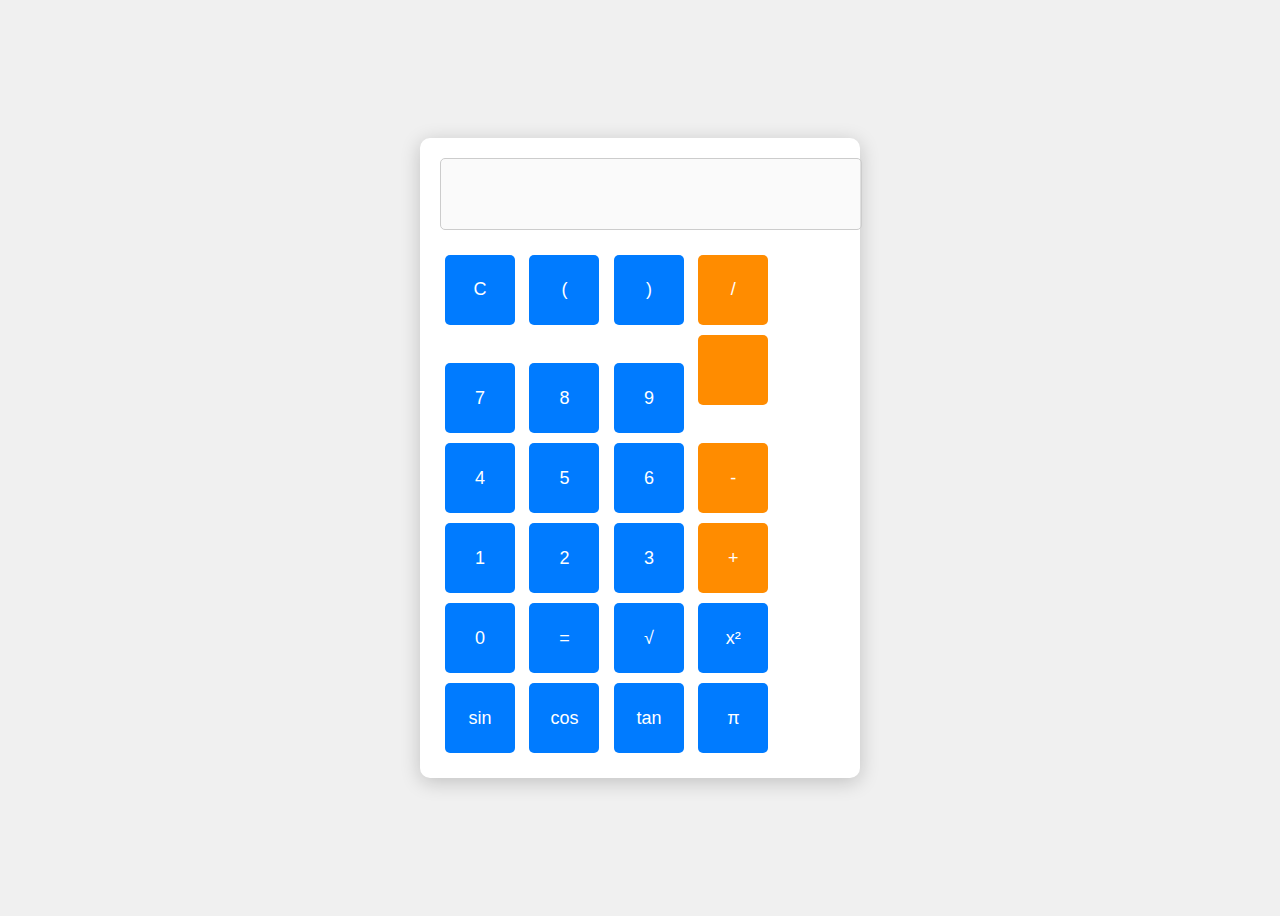
<file: index.html>
<!DOCTYPE html>
<html lang="en">
<head>
    <meta charset="UTF-8">
    <meta name="viewport" content="width=device-width, initial-scale=1.0">
    <title>Scientific Calculator</title>
    <style>
        body {
            display: flex;
            justify-content: center;
            align-items: center;
            height: 100vh;
            background-color: #f0f0f0;
            font-family: Arial, sans-serif;
        }
        #calculator {
            border-radius: 10px;
            box-shadow: 0 4px 20px rgba(0, 0, 0, 0.2);
            background-color: #ffffff;
            padding: 20px;
            width: 400px;
        }
        #display {
            width: 100%;
            height: 50px;
            font-size: 24px;
            text-align: right;
            padding: 10px;
            border: 1px solid #ccc;
            border-radius: 5px;
            margin-bottom: 20px;
        }
        button {
            width: 70px;
            height: 70px;
            font-size: 18px;
            margin: 5px;
            border: none;
            border-radius: 5px;
            background-color: #007bff;
            color: white;
            cursor: pointer;
            transition: background-color 0.3s;
        }
        button:hover {
            background-color: #0056b3;
        }
        button:active {
            background-color: #004080;
        }
        .operator {
            background-color: #ff8c00;
        }
        .operator:hover {
            background-color: #e07b00;
        }
        .operator:active {
            background-color: #c06900;
        }
    </style>
</head>
<body>

<div id="calculator">
    <input type="text" id="display" disabled>
    <div>
        <button onclick="clearDisplay()">C</button>
        <button onclick="appendToDisplay('(')">(</button>
        <button onclick="appendToDisplay(')')">)</button>
        <button class="operator" onclick="appendToDisplay('/')">/</button>
    </div>
    <div>
        <button onclick="appendToDisplay('7')">7</button>
        <button onclick="appendToDisplay('8')">8</button>
        <button onclick="appendToDisplay('9')">9</button>
        <button class="operator" onclick="appendToDisplay('')"></button>
    </div>
    <div>
        <button onclick="appendToDisplay('4')">4</button>
        <button onclick="appendToDisplay('5')">5</button>
        <button onclick="appendToDisplay('6')">6</button>
        <button class="operator" onclick="appendToDisplay('-')">-</button>
    </div>
    <div>
        <button onclick="appendToDisplay('1')">1</button>
        <button onclick="appendToDisplay('2')">2</button>
        <button onclick="appendToDisplay('3')">3</button>
        <button class="operator" onclick="appendToDisplay('+')">+</button>
    </div>
    <div>
        <button onclick="appendToDisplay('0')">0</button>
        <button onclick="calculate()">=</button>
        <button onclick="appendToDisplay('Math.sqrt(')">√</button>
        <button onclick="appendToDisplay('Math.pow(')">x²</button>
    </div>
    <div>
        <button onclick="appendToDisplay('Math.sin(')">sin</button>
        <button onclick="appendToDisplay('Math.cos(')">cos</button>
        <button onclick="appendToDisplay('Math.tan(')">tan</button>
        <button onclick="appendToDisplay('Math.PI')">π</button>
    </div>
</div>

<script>
    function appendToDisplay(value) {
        document.getElementById('display').value += value;
    }

    function clearDisplay() {
        document.getElementById('display').value = '';
    }

    function calculate() {
        const display = document.getElementById('display');
        try {
            display.value = eval(display.value);
        } catch (error) {
            display.value = 'Error';
        }
    }
</script>

</body>
</html>
</file>
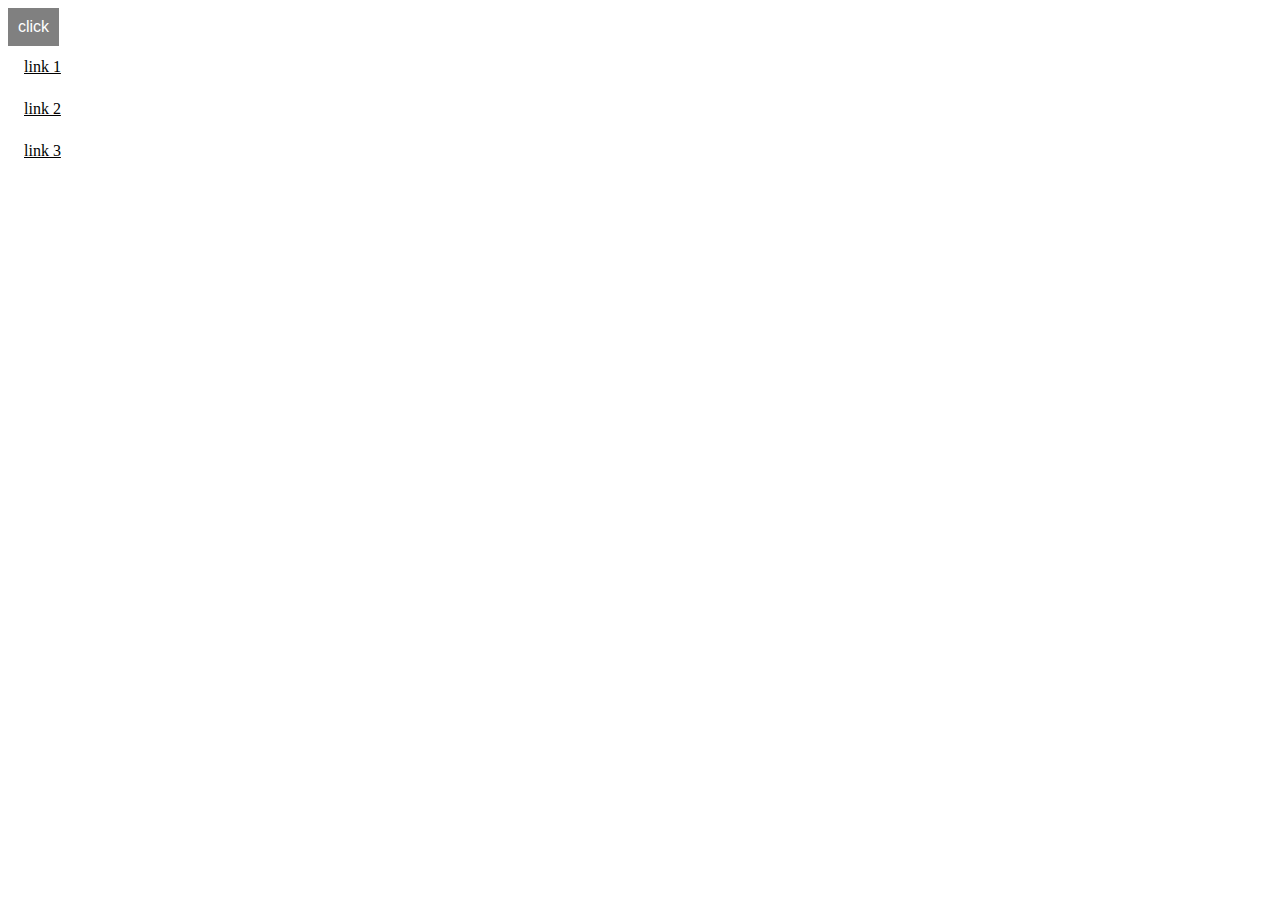
<file: link.html>
<!DOCTYPE html>
<head>
    <style>
.dropbtn{
background-color:gray;
color:white;
padding:10px;
font-size: 16px;
border:none;
    }
    ,dropdown:hover .dropdown-content{
        display:block;
    }
    .dropdown-content a{
        color: black;
        padding:12px 16px;
        display:block;
    }
    .dropdown{
        position:absolute;
        display:inline block;
    }
    .dropdown:hover .dropbtn{
    background-color: aqua;    
    }
    </style>
</head>

<body>
    <div class="dropdown">
        <button class="dropbtn">click</button>
        <div class="dropdown-content">
            <a href="file:///C:/Users/vijaygautham/Documents/web_development/index.html">link 1</a>
            <a href="https://en.wikipedia.org/wiki/Astronomy">link 2</a>
            <a href="https://viewspace.org/">link 3</a>
        </div>
    </div>
</body>
</html>
</file>
